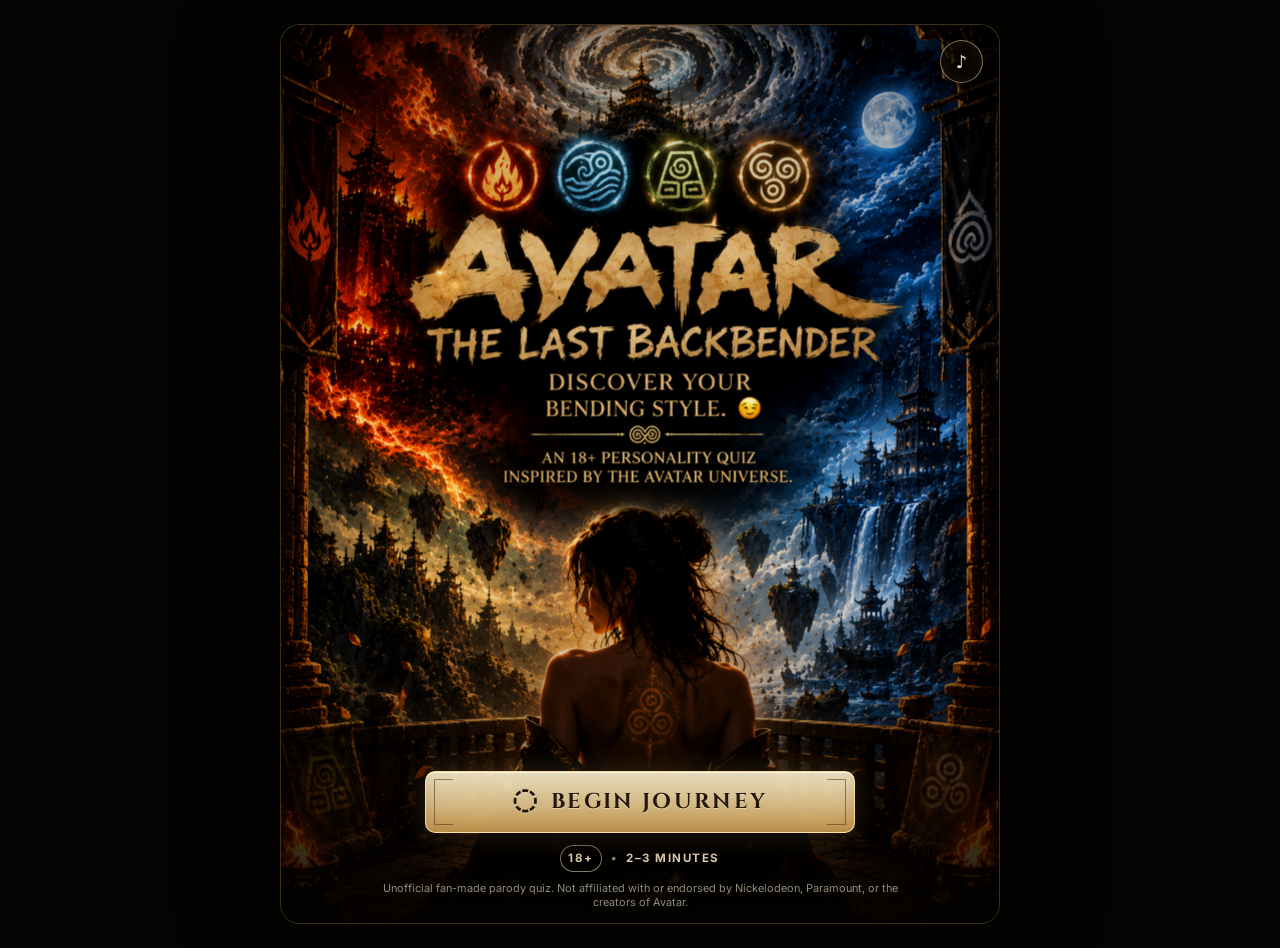
<file: index.html>
<!DOCTYPE html>
<html lang="en">
<head>
  <meta charset="UTF-8" />
  <meta name="viewport" content="width=device-width, initial-scale=1.0" />
  <meta name="description" content="An unofficial, fan-made adult elemental personality quiz." />
  <title>The Last Backbender Quiz</title>
  <link rel="preconnect" href="https://fonts.googleapis.com">
  <link rel="preconnect" href="https://fonts.gstatic.com" crossorigin>
  <link href="https://fonts.googleapis.com/css2?family=Cinzel:wght@600;700&family=Inter:wght@400;500;600;700&display=swap" rel="stylesheet">
  <link rel="stylesheet" href="style.css" />
</head>
<body>
  <div class="ambient ambient-one"></div>
  <div class="ambient ambient-two"></div>
  <div id="elementFX" class="element-fx" aria-hidden="true"></div>

  <main class="app-shell">
    <section id="ageGate" class="age-gate cinematic-intro" aria-label="Quiz introduction">
      <div class="intro-poster">
        <img
          class="intro-poster-image"
          src="assets/intro/hero.png"
          alt="Cinematic four-element fantasy landscape with a robed figure facing the four nations"
          loading="eager"
          fetchpriority="high"
        />
        <div class="intro-vignette" aria-hidden="true"></div>
        <div class="intro-particles" aria-hidden="true">
          <span></span><span></span><span></span><span></span><span></span><span></span>
        </div>

        <div class="intro-controls">
          <button id="introMusicBtn" class="intro-icon-btn" type="button" aria-label="Toggle ambient music" title="Toggle ambient music">♪</button>
        </div>

        <div class="intro-content">
          <button id="enterQuiz" class="journey-btn" type="button">
            <span class="journey-ornament" aria-hidden="true">◌</span>
            <span>Begin Journey</span>
          </button>

          <div class="intro-meta" aria-label="Adult quiz, estimated completion time two to three minutes">
            <span class="intro-age">18+</span>
            <span class="intro-divider" aria-hidden="true">•</span>
            <span>2–3 Minutes</span>
          </div>

          <p class="intro-disclaimer">Unofficial fan-made parody quiz. Not affiliated with or endorsed by Nickelodeon, Paramount, or the creators of Avatar.</p>
        </div>
      </div>
    </section>

    <section id="quizApp" class="hidden">
      <header class="topbar">
        <div>
          <p class="eyebrow" id="sectionLabel">❤️ Love</p>
          <h1>🔥 The Last Backbender</h1>
        </div>
        <div class="topbar-actions">
          <div class="progress-copy"><span id="questionCount">1</span>/16</div>
        </div>
      </header>

      <div class="progress-track" aria-hidden="true">
        <div id="progressBar" class="progress-bar"></div>
      </div>

      <section id="questionCard" class="panel question-card" aria-live="polite"></section>

      <nav class="quiz-nav">
        <button id="backBtn" class="secondary-btn">Back</button>
        <button id="nextBtn" class="primary-btn">Next</button>
      </nav>
    </section>

    <section id="resultScreen" class="hidden">
      <div class="panel result-panel">
        <p class="eyebrow">Your elemental profile</p>
        <h1 id="resultTitle">Your Result</h1>
        <div id="resultCard" class="result-card"></div>
        <div class="result-actions">
          <button id="shareCardBtn" class="primary-btn">Share Result Card</button>
          <button id="saveCardBtn" class="secondary-btn">Save Result Card</button>
          <button id="copyBtn" class="secondary-btn">Copy Text</button>
          <button id="restartBtn" class="ghost-btn">Retake Quiz</button>
        </div>
        <canvas id="shareCanvas" width="1080" height="1350" class="share-canvas" aria-hidden="true"></canvas>
        <p class="legal">This unofficial fan project uses no official artwork and stores no answers on a server.</p>
      </div>
    </section>
  </main>

  <script src="script.js"></script>
</body>
</html>
</file>
<file: style.css>
:root {
  --ink: #f6efe5;
  --muted: #cfc4b8;
  --panel: rgba(20, 20, 23, 0.88);
  --panel-strong: rgba(11, 11, 13, 0.96);
  --line: rgba(255,255,255,0.12);
  --gold: #e2b45c;
  --fire: #d95b3f;
  --water: #4f8fcf;
  --earth: #78934d;
  --air: #d7c99d;
  --shadow: 0 24px 80px rgba(0,0,0,.45);
}

* { box-sizing: border-box; }

html { min-height: 100%; }

body {
  margin: 0;
  min-height: 100vh;
  color: var(--ink);
  font-family: "Inter", system-ui, sans-serif;
  background:
    radial-gradient(circle at top left, rgba(217,91,63,.23), transparent 35%),
    radial-gradient(circle at bottom right, rgba(79,143,207,.25), transparent 38%),
    linear-gradient(145deg, #161312, #0f1117 55%, #12140f);
  overflow-x: hidden;
}

body::before {
  content: "";
  position: fixed;
  inset: 0;
  pointer-events: none;
  opacity: .16;
  background-image:
    linear-gradient(rgba(255,255,255,.025) 1px, transparent 1px),
    linear-gradient(90deg, rgba(255,255,255,.025) 1px, transparent 1px);
  background-size: 36px 36px;
}

.ambient {
  position: fixed;
  width: 340px;
  height: 340px;
  border-radius: 50%;
  filter: blur(90px);
  opacity: .18;
  pointer-events: none;
}
.ambient-one { top: -80px; right: -90px; background: var(--fire); }
.ambient-two { bottom: -100px; left: -100px; background: var(--water); }

.app-shell {
  width: min(760px, calc(100% - 28px));
  margin: 0 auto;
  padding: 28px 0 52px;
  position: relative;
  z-index: 1;
}

.panel {
  background: var(--panel);
  border: 1px solid var(--line);
  border-radius: 26px;
  box-shadow: var(--shadow);
  backdrop-filter: blur(18px);
}

.age-gate {
  min-height: 78vh;
  display: grid;
  place-content: center;
  text-align: center;
  padding: clamp(28px, 6vw, 64px);
}

.seal {
  margin: 0 auto 18px;
  width: 82px;
  height: 82px;
  display: grid;
  place-items: center;
  border-radius: 50%;
  border: 2px solid var(--gold);
  color: var(--gold);
  font-family: "Cinzel", serif;
  font-size: 1.55rem;
  box-shadow: inset 0 0 28px rgba(226,180,92,.18);
}

h1, h2 {
  font-family: "Cinzel", serif;
  letter-spacing: .02em;
}

h1 { margin: 4px 0 14px; font-size: clamp(2rem, 7vw, 3.5rem); }
h2 { font-size: clamp(1.45rem, 4.4vw, 2.05rem); line-height: 1.28; }

.eyebrow {
  margin: 0 0 8px;
  color: var(--gold);
  font-size: .78rem;
  text-transform: uppercase;
  letter-spacing: .18em;
  font-weight: 700;
}

.notice {
  margin: 20px auto 24px;
  max-width: 560px;
  padding: 14px 16px;
  border: 1px solid rgba(226,180,92,.25);
  background: rgba(226,180,92,.08);
  border-radius: 14px;
  color: var(--muted);
  line-height: 1.55;
}

.legal {
  margin-top: 22px;
  font-size: .76rem;
  color: #9f978f;
  line-height: 1.5;
}

.hidden { display: none !important; }

.topbar {
  display: flex;
  align-items: flex-end;
  justify-content: space-between;
  gap: 18px;
  margin: 6px 4px 14px;
}
.topbar h1 { margin: 0; font-size: clamp(1.45rem, 5vw, 2.25rem); }
.progress-copy { color: var(--muted); font-weight: 700; }

.progress-track {
  height: 8px;
  border-radius: 999px;
  background: rgba(255,255,255,.08);
  overflow: hidden;
  margin-bottom: 18px;
}
.progress-bar {
  width: 6.25%;
  height: 100%;
  border-radius: inherit;
  background: linear-gradient(90deg, var(--fire), var(--gold), var(--water));
  transition: width .35s ease;
}

.question-card {
  min-height: 480px;
  padding: clamp(24px, 5vw, 44px);
  animation: rise .3s ease;
}

.question-card .question-copy {
  color: var(--muted);
  line-height: 1.65;
  margin: 0 0 18px;
}
.question-card blockquote {
  margin: 18px 0;
  padding: 16px 18px;
  border-left: 3px solid var(--gold);
  background: rgba(255,255,255,.04);
  border-radius: 0 12px 12px 0;
  font-family: "Cinzel", serif;
}

.answers {
  display: grid;
  gap: 12px;
  margin-top: 22px;
}

.answer {
  width: 100%;
  text-align: left;
  padding: 16px 17px;
  border: 1px solid var(--line);
  background: rgba(255,255,255,.045);
  color: var(--ink);
  border-radius: 15px;
  font: inherit;
  line-height: 1.45;
  cursor: pointer;
  transition: transform .18s ease, border-color .18s ease, background .18s ease;
}
.answer:hover { transform: translateY(-2px); border-color: rgba(226,180,92,.6); }
.answer.selected {
  border-color: var(--gold);
  background: rgba(226,180,92,.13);
  box-shadow: inset 0 0 0 1px rgba(226,180,92,.25);
}

.numeric-wrap {
  margin-top: 22px;
}
.numeric-wrap label {
  display: block;
  margin-bottom: 9px;
  color: var(--muted);
}
.numeric-input {
  width: 100%;
  padding: 17px;
  border: 1px solid var(--line);
  background: rgba(255,255,255,.055);
  color: var(--ink);
  border-radius: 14px;
  font: inherit;
  font-size: 1.1rem;
  outline: none;
}
.numeric-input:focus { border-color: var(--gold); }

.helper {
  margin: 0 0 18px;
  padding: 14px 16px;
  color: var(--ink);
  font-size: .95rem;
  line-height: 1.6;
  background: rgba(226,180,92,.09);
  border: 1px solid rgba(226,180,92,.3);
  border-radius: 14px;
}

.helper strong {
  color: var(--gold);
}

.quiz-nav, .result-actions {
  display: flex;
  gap: 12px;
  margin-top: 16px;
}
.quiz-nav button, .result-actions button { flex: 1; }

button {
  border: 0;
  border-radius: 14px;
  padding: 14px 18px;
  font: inherit;
  font-weight: 700;
  cursor: pointer;
}
button:disabled { opacity: .45; cursor: not-allowed; }
.primary-btn {
  background: linear-gradient(135deg, #efb95a, #d76a44);
  color: #18130d;
}
.secondary-btn {
  background: rgba(255,255,255,.09);
  color: var(--ink);
  border: 1px solid var(--line);
}
.ghost-btn {
  background: transparent;
  color: var(--muted);
  border: 1px dashed var(--line);
}

.result-panel {
  padding: clamp(24px, 5vw, 48px);
  text-align: center;
}
.result-card {
  margin: 26px 0 18px;
  display: grid;
  gap: 12px;
  text-align: left;
}
.result-row {
  border: 1px solid var(--line);
  background: rgba(255,255,255,.045);
  border-radius: 16px;
  padding: 16px;
}
.result-row small {
  display: block;
  color: var(--gold);
  text-transform: uppercase;
  letter-spacing: .12em;
  margin-bottom: 5px;
}
.result-row strong { font-size: 1.08rem; line-height: 1.45; }

@keyframes rise {
  from { opacity: 0; transform: translateY(8px); }
  to { opacity: 1; transform: translateY(0); }
}

@media (max-width: 620px) {
  .app-shell { width: min(100% - 18px, 760px); padding-top: 12px; }
  .question-card { min-height: 520px; }
  .quiz-nav, .result-actions { flex-direction: column; }
}


/* Enhanced elemental animation, transitions, music button, and result card controls */
.element-fx {
  position: fixed;
  inset: 0;
  overflow: hidden;
  pointer-events: none;
  z-index: 0;
}

.fx-particle {
  position: absolute;
  width: var(--size, 12px);
  height: var(--size, 12px);
  left: var(--x, 50%);
  bottom: -40px;
  opacity: 0;
  border-radius: 50%;
  animation: particleRise var(--duration, 4s) ease-out forwards;
}

.fx-fire {
  background: radial-gradient(circle at 35% 35%, #ffd27a, #f06d42 55%, transparent 72%);
  box-shadow: 0 0 18px rgba(240,109,66,.75);
}
.fx-water {
  border: 2px solid rgba(145,211,255,.8);
  background: rgba(79,143,207,.18);
  box-shadow: 0 0 16px rgba(79,143,207,.55);
}
.fx-earth {
  border-radius: 4px;
  background: linear-gradient(135deg, #c0a36a, #6f7e45);
  transform: rotate(var(--rot, 0deg));
}
.fx-air {
  border: 2px solid rgba(240,235,210,.72);
  background: transparent;
  box-shadow: inset 0 0 8px rgba(255,255,255,.15);
}

@keyframes particleRise {
  0% { transform: translate3d(0, 0, 0) scale(.55) rotate(0deg); opacity: 0; }
  15% { opacity: .9; }
  100% { transform: translate3d(var(--drift, 30px), -110vh, 0) scale(1.25) rotate(260deg); opacity: 0; }
}

.topbar-actions {
  display: flex;
  align-items: center;
  gap: 12px;
}

.icon-btn {
  width: 42px;
  height: 42px;
  padding: 0;
  border-radius: 50%;
  display: grid;
  place-items: center;
  color: var(--ink);
  background: rgba(255,255,255,.08);
  border: 1px solid var(--line);
  font-size: 1.15rem;
}
.icon-btn.active {
  color: #17120d;
  background: linear-gradient(135deg, #efb95a, #d76a44);
}

.question-card.transition-out {
  animation: cardOut .22s ease forwards;
}
.question-card.transition-in {
  animation: cardIn .34s cubic-bezier(.2,.8,.2,1) forwards;
}

@keyframes cardOut {
  to { opacity: 0; transform: translateX(-18px) scale(.985); }
}
@keyframes cardIn {
  from { opacity: 0; transform: translateX(22px) scale(.985); }
  to { opacity: 1; transform: translateX(0) scale(1); }
}

.result-panel {
  position: relative;
  overflow: hidden;
}
.result-panel::before {
  content: "";
  position: absolute;
  inset: -30%;
  background:
    conic-gradient(from 0deg,
      rgba(217,91,63,.12),
      rgba(79,143,207,.12),
      rgba(120,147,77,.12),
      rgba(215,201,157,.12),
      rgba(217,91,63,.12));
  animation: resultAura 18s linear infinite;
  pointer-events: none;
}
.result-panel > * {
  position: relative;
  z-index: 1;
}
@keyframes resultAura {
  to { transform: rotate(360deg); }
}

.result-row {
  transition: transform .2s ease, border-color .2s ease;
}
.result-row:hover {
  transform: translateY(-2px);
  border-color: rgba(226,180,92,.45);
}

.share-canvas {
  position: fixed;
  left: -99999px;
  top: -99999px;
  width: 1px;
  height: 1px;
}

@media (prefers-reduced-motion: reduce) {
  *, *::before, *::after {
    animation-duration: .01ms !important;
    animation-iteration-count: 1 !important;
    scroll-behavior: auto !important;
  }
}


/* Original question and result artwork */
.intro-art {
  display: flex;
  justify-content: center;
  gap: 12px;
  margin: 18px auto 24px;
  font-size: clamp(1.7rem, 7vw, 2.6rem);
}

.intro-art span {
  width: 62px;
  height: 62px;
  display: grid;
  place-items: center;
  border: 1px solid var(--line);
  border-radius: 18px;
  background: rgba(255,255,255,.055);
  box-shadow: inset 0 0 24px rgba(255,255,255,.04);
}

.question-art,
.result-art {
  display: block;
  width: 100%;
  object-fit: cover;
  border: 1px solid var(--line);
  box-shadow: 0 18px 45px rgba(0,0,0,.28);
}

.question-art {
  aspect-ratio: 16 / 9;
  border-radius: 20px;
  margin: 0 0 24px;
}

.result-art {
  aspect-ratio: 16 / 9;
  border-radius: 18px;
  margin-bottom: 4px;
}

@media (max-width: 620px) {
  .question-card { padding: 18px; }
  .question-art { border-radius: 16px; margin-bottom: 18px; }
  .intro-art span { width: 52px; height: 52px; border-radius: 15px; }
}


/* Cinematic question framing and combination-driven result scenes */
.question-art {
  background: #121418;
  filter: saturate(1.08) contrast(1.03);
  transition: transform .35s ease, filter .35s ease;
}
.question-card:hover .question-art { transform: scale(1.012); filter: saturate(1.16) contrast(1.05); }

body[data-result-element="fire"] { --result-accent: #ef744d; --result-glow: rgba(239,116,77,.5); }
body[data-result-element="water"] { --result-accent: #66afe1; --result-glow: rgba(102,175,225,.5); }
body[data-result-element="earth"] { --result-accent: #9bb768; --result-glow: rgba(155,183,104,.5); }
body[data-result-element="air"] { --result-accent: #e2d7ad; --result-glow: rgba(226,215,173,.45); }
body[data-result-element] .result-panel { border-color: color-mix(in srgb, var(--result-accent) 55%, transparent); }
body[data-result-element] .result-panel::before { opacity: .65; }

.result-card { gap: 18px; }
.result-portrait {
  position: relative;
  min-height: 500px;
  overflow: hidden;
  border-radius: 24px;
  border: 1px solid color-mix(in srgb, var(--result-accent, var(--gold)) 60%, transparent);
  background: #101218;
  box-shadow: 0 28px 75px rgba(0,0,0,.52), 0 0 48px var(--result-glow, rgba(226,180,92,.25));
  isolation: isolate;
}
.result-portrait .result-art { width: 100%; height: 100%; min-height: 500px; margin: 0; border: 0; border-radius: 0; object-fit: cover; }
.portrait-aura {
  position: absolute; inset: 8% 15% 20%; border-radius: 50%;
  background: radial-gradient(circle, var(--result-glow, rgba(226,180,92,.4)), transparent 68%);
  filter: blur(22px); mix-blend-mode: screen; animation: portraitPulse 4s ease-in-out infinite;
}
.trait-orbit { position: absolute; inset: 0; pointer-events: none; }
.scene-token {
  position: absolute; width: min(42%, 250px); padding: 10px 12px;
  border: 1px solid rgba(255,255,255,.2); border-radius: 15px;
  background: linear-gradient(145deg, rgba(10,11,15,.88), rgba(30,28,29,.72));
  box-shadow: 0 12px 30px rgba(0,0,0,.38), inset 0 0 22px rgba(255,255,255,.03);
  backdrop-filter: blur(10px); color: var(--ink);
}
.scene-token small { display:block; color:var(--result-accent,var(--gold)); text-transform:uppercase; letter-spacing:.14em; font-size:.59rem; }
.scene-token strong { display:block; margin-top:3px; font-size:.78rem; line-height:1.2; }
.token-icon { float:left; display:grid; place-items:center; width:38px; height:38px; margin-right:9px; border-radius:50%; background:rgba(255,255,255,.08); font-size:1.35rem; }
.token-kink { left: 3.5%; top: 7%; transform: rotate(-2deg); }
.token-love { right: 3.5%; top: 9%; transform: rotate(2deg); }
.token-mask { left: 3.5%; bottom: 20%; transform: rotate(1deg); }
.token-hidden { right: 3.5%; bottom: 22%; transform: rotate(-1deg); }
.token-quirk { left: 17%; right: 17%; bottom: 4%; width:auto; max-width:none; text-align:left; }
.token-quirk strong { font-size:.72rem; }
.result-nameplate { position:absolute; left:50%; top:55%; transform:translate(-50%,-50%); text-align:center; text-shadow:0 4px 18px #000; width:60%; }
.result-nameplate span { display:block; font-family:"Cinzel",serif; font-weight:700; font-size:clamp(1.7rem,7vw,3.5rem); }
.result-nameplate small { color:#f0dfbf; text-transform:uppercase; letter-spacing:.15em; font-weight:700; font-size:.62rem; }
.result-breakdown { display:grid; gap:12px; }
body[data-result-element] .result-row small { color:var(--result-accent); }

/* Trait-specific visual signatures */
.token-dragon-fire { box-shadow: 0 0 28px rgba(255,102,55,.45); }
.token-lightning, .token-blue-fire { box-shadow: 0 0 28px rgba(90,160,255,.45); }
.token-blood { box-shadow: 0 0 28px rgba(180,20,45,.42); }
.token-healing, .token-soulmate { box-shadow: 0 0 28px rgba(115,220,220,.35); }
.token-lava, .token-combustion { box-shadow: 0 0 30px rgba(255,120,30,.46); }
.token-metal { box-shadow: 0 0 28px rgba(190,200,215,.3); }
.token-chaotic, .token-feral, .token-unpredictable { animation: playfulTilt 3s ease-in-out infinite; }

@keyframes portraitPulse { 50% { transform:scale(1.08); opacity:.72; } }
@keyframes playfulTilt { 50% { transform:rotate(2.5deg) translateY(-3px); } }

@media (max-width: 620px) {
  .result-portrait, .result-portrait .result-art { min-height: 540px; }
  .scene-token { width: 45%; padding: 8px; }
  .scene-token strong { font-size:.68rem; }
  .token-icon { width:32px; height:32px; font-size:1.05rem; }
  .token-kink,.token-love { top:4%; }
  .token-mask,.token-hidden { bottom:23%; }
  .token-quirk { left:5%; right:5%; bottom:4%; }
  .result-nameplate { top:51%; width:72%; }
}


/* =========================================================
   POLISHED ORIGINAL LAYOUT
   Keeps the existing image-above-question structure while
   adding elemental identity, parchment texture, framed art,
   upgraded answers, artifact inputs, and softer motion.
   ========================================================= */

.question-card {
  position: relative;
  overflow: hidden;
  border-color: var(--theme-line, var(--line));
  background:
    radial-gradient(circle at 10% 0%, var(--theme-wash, rgba(226,180,92,.07)), transparent 34%),
    linear-gradient(145deg, rgba(25,23,22,.96), rgba(12,13,16,.94));
  box-shadow:
    0 28px 85px rgba(0,0,0,.48),
    inset 0 1px rgba(255,255,255,.035);
}

.question-card::before {
  content: "";
  position: absolute;
  inset: 0;
  pointer-events: none;
  opacity: .16;
  background:
    repeating-linear-gradient(0deg, rgba(255,255,255,.025) 0 1px, transparent 1px 5px),
    repeating-linear-gradient(90deg, rgba(255,255,255,.015) 0 1px, transparent 1px 8px);
  mix-blend-mode: screen;
}

.question-card > * {
  position: relative;
  z-index: 1;
}

.question-card[data-theme="water"] {
  --theme: #69a9db;
  --theme-soft: rgba(79,143,207,.18);
  --theme-line: rgba(105,169,219,.42);
  --theme-wash: rgba(79,143,207,.16);
}

.question-card[data-theme="fire"] {
  --theme: #ef8158;
  --theme-soft: rgba(217,91,63,.18);
  --theme-line: rgba(239,129,88,.43);
  --theme-wash: rgba(217,91,63,.17);
}

.question-card[data-theme="earth"] {
  --theme: #9bb768;
  --theme-soft: rgba(120,147,77,.18);
  --theme-line: rgba(155,183,104,.42);
  --theme-wash: rgba(120,147,77,.16);
}

.question-card[data-theme="seal"] {
  --theme: #d0ad68;
  --theme-soft: rgba(208,173,104,.17);
  --theme-line: rgba(208,173,104,.46);
  --theme-wash: rgba(135,105,57,.18);
}

.question-card[data-theme="air"] {
  --theme: #e2d7ad;
  --theme-soft: rgba(215,201,157,.16);
  --theme-line: rgba(226,215,173,.40);
  --theme-wash: rgba(215,201,157,.14);
}

/* Framed artwork */
.question-art {
  position: relative;
  padding: 7px;
  border: 1px solid color-mix(in srgb, var(--theme, var(--gold)) 55%, transparent);
  background:
    linear-gradient(135deg, rgba(255,255,255,.13), transparent 28%),
    linear-gradient(145deg, #6e4d26, #2b2118 42%, #8a6535 75%, #342419);
  box-shadow:
    0 22px 50px rgba(0,0,0,.36),
    inset 0 0 0 2px rgba(255,226,162,.10),
    inset 0 0 18px rgba(0,0,0,.42);
  filter: saturate(1.08) contrast(1.04);
  transform-origin: center;
}

.question-card.transition-in .question-art {
  animation: artReveal .55s cubic-bezier(.2,.8,.2,1) both;
}

@keyframes artReveal {
  from { opacity: .65; transform: scale(1.025); filter: saturate(.85) contrast(.95); }
  to { opacity: 1; transform: scale(1); filter: saturate(1.08) contrast(1.04); }
}

/* Question copy reads like a parchment insert without changing layout */
.question-card h2,
.question-card .question-copy,
.question-card blockquote,
.numeric-wrap,
.answers {
  max-width: 100%;
}

.question-card h2 {
  margin: 4px 0 14px;
  color: #fff8eb;
  text-shadow: 0 2px 14px rgba(0,0,0,.42);
}

.question-card .question-copy {
  padding: 14px 16px;
  border: 1px solid rgba(226,180,92,.16);
  border-radius: 14px;
  color: #ded2c2;
  background:
    repeating-linear-gradient(0deg, rgba(94,62,31,.025) 0 1px, transparent 1px 5px),
    linear-gradient(145deg, rgba(232,210,169,.10), rgba(116,80,42,.055));
  box-shadow: inset 0 1px rgba(255,255,255,.035);
}

.question-card blockquote {
  border-left-color: var(--theme, var(--gold));
  background:
    linear-gradient(90deg, var(--theme-soft, rgba(226,180,92,.10)), rgba(255,255,255,.025));
}

/* Answer buttons */
.answers {
  gap: 11px;
}

.answer {
  display: grid;
  grid-template-columns: 34px 1fr;
  align-items: center;
  gap: 11px;
  padding: 14px 15px;
  border-color: color-mix(in srgb, var(--theme, var(--gold)) 26%, var(--line));
  background:
    linear-gradient(135deg, rgba(244,224,183,.075), rgba(75,51,28,.035)),
    rgba(255,255,255,.025);
  box-shadow:
    inset 0 1px rgba(255,255,255,.04),
    0 6px 18px rgba(0,0,0,.12);
}

.answer::after {
  content: "";
  position: absolute;
  inset: 0;
  border-radius: inherit;
  pointer-events: none;
  opacity: 0;
  background: linear-gradient(110deg, transparent 20%, rgba(255,255,255,.10), transparent 80%);
  transform: translateX(-100%);
}

.answer {
  position: relative;
  overflow: hidden;
}

.answer:hover {
  transform: translateY(-2px);
  border-color: color-mix(in srgb, var(--theme, var(--gold)) 68%, transparent);
  background:
    linear-gradient(135deg, var(--theme-soft, rgba(226,180,92,.13)), rgba(255,255,255,.035));
}

.answer:hover::after {
  opacity: 1;
  animation: answerGlint .75s ease;
}

.answer:active {
  transform: translateY(0) scale(.992);
}

.answer.selected {
  border-color: var(--theme, var(--gold));
  background:
    linear-gradient(135deg, var(--theme-soft, rgba(226,180,92,.16)), rgba(255,255,255,.045));
  box-shadow:
    inset 0 0 0 1px color-mix(in srgb, var(--theme, var(--gold)) 35%, transparent),
    0 0 24px color-mix(in srgb, var(--theme, var(--gold)) 22%, transparent);
}

.answer-rune {
  width: 30px;
  height: 30px;
  display: grid;
  place-items: center;
  border: 1px solid color-mix(in srgb, var(--theme, var(--gold)) 50%, transparent);
  border-radius: 50%;
  color: var(--theme, var(--gold));
  background: rgba(7,8,10,.28);
  box-shadow: inset 0 0 12px var(--theme-soft, rgba(226,180,92,.12));
  font-family: "Cinzel", serif;
  font-size: .88rem;
  transition: transform .18s ease, background .18s ease;
}

.answer:hover .answer-rune,
.answer.selected .answer-rune {
  transform: rotate(12deg) scale(1.05);
  background: var(--theme-soft, rgba(226,180,92,.15));
}

.answer-text {
  min-width: 0;
}

@keyframes answerGlint {
  to { transform: translateX(100%); }
}

/* Numeric questions as in-world artifacts */
.helper {
  display: grid;
  grid-template-columns: 34px 1fr;
  align-items: start;
  gap: 11px;
  border-color: color-mix(in srgb, var(--theme, var(--gold)) 38%, transparent);
  background:
    repeating-linear-gradient(0deg, rgba(97,63,28,.028) 0 1px, transparent 1px 5px),
    linear-gradient(145deg, rgba(226,180,92,.13), rgba(90,59,28,.065));
}

.helper-icon {
  width: 31px;
  height: 31px;
  display: grid;
  place-items: center;
  border: 1px solid color-mix(in srgb, var(--theme, var(--gold)) 45%, transparent);
  border-radius: 10px;
  background: rgba(9,10,12,.28);
}

.numeric-field {
  position: relative;
}

.numeric-icon {
  position: absolute;
  left: 15px;
  top: 50%;
  z-index: 2;
  transform: translateY(-50%);
  pointer-events: none;
  filter: drop-shadow(0 2px 4px rgba(0,0,0,.34));
}

.numeric-input {
  padding-left: 50px;
  border-color: color-mix(in srgb, var(--theme, var(--gold)) 34%, var(--line));
  background:
    linear-gradient(145deg, rgba(241,220,178,.075), rgba(83,55,27,.035)),
    rgba(255,255,255,.03);
  box-shadow:
    inset 0 2px 10px rgba(0,0,0,.18),
    inset 0 1px rgba(255,255,255,.04);
}

.numeric-input:focus {
  border-color: var(--theme, var(--gold));
  box-shadow:
    0 0 0 3px color-mix(in srgb, var(--theme, var(--gold)) 18%, transparent),
    0 0 24px color-mix(in srgb, var(--theme, var(--gold)) 18%, transparent),
    inset 0 2px 10px rgba(0,0,0,.16);
}

.question-card[data-theme="seal"] .numeric-field::after {
  content: "LOCKING SEAL";
  position: absolute;
  right: 13px;
  top: 50%;
  transform: translateY(-50%);
  color: rgba(226,180,92,.62);
  font-family: "Cinzel", serif;
  font-size: .58rem;
  font-weight: 800;
  letter-spacing: .13em;
  pointer-events: none;
}

.question-card[data-theme="seal"] .numeric-input {
  padding-right: 112px;
}

/* Section-specific atmospheric accents */
.question-card[data-theme="water"]::after,
.question-card[data-theme="fire"]::after,
.question-card[data-theme="earth"]::after,
.question-card[data-theme="seal"]::after,
.question-card[data-theme="air"]::after {
  content: "";
  position: absolute;
  inset: auto -15% -90px;
  height: 150px;
  pointer-events: none;
  opacity: .18;
  filter: blur(2px);
}

.question-card[data-theme="water"]::after {
  background: repeating-radial-gradient(ellipse at center, transparent 0 18px, rgba(105,169,219,.38) 19px 21px, transparent 22px 36px);
  animation: waterDrift 7s linear infinite;
}

.question-card[data-theme="fire"]::after {
  background:
    radial-gradient(circle at 18% 70%, rgba(255,174,86,.55) 0 3px, transparent 4px),
    radial-gradient(circle at 42% 35%, rgba(239,91,63,.55) 0 4px, transparent 5px),
    radial-gradient(circle at 71% 62%, rgba(255,206,112,.45) 0 3px, transparent 4px);
  background-size: 130px 110px;
  animation: emberFloat 5s linear infinite;
}

.question-card[data-theme="earth"]::after,
.question-card[data-theme="seal"]::after {
  background:
    linear-gradient(35deg, transparent 43%, rgba(155,183,104,.22) 44% 47%, transparent 48%),
    linear-gradient(-35deg, transparent 43%, rgba(208,173,104,.18) 44% 47%, transparent 48%);
  background-size: 54px 34px;
}

.question-card[data-theme="air"]::after {
  background: repeating-radial-gradient(ellipse at center, transparent 0 22px, rgba(226,215,173,.30) 23px 25px, transparent 26px 42px);
  animation: airDrift 9s linear infinite;
}

@keyframes waterDrift {
  to { transform: translateX(80px); }
}

@keyframes emberFloat {
  from { transform: translateY(25px); }
  to { transform: translateY(-55px); }
}

@keyframes airDrift {
  to { transform: translateX(-90px) skewX(-8deg); }
}

/* Page-turn feeling without replacing the layout */
.question-card.transition-out {
  transform-origin: left center;
  animation: pageTurnOut .22s ease forwards;
}

.question-card.transition-in {
  transform-origin: right center;
  animation: pageTurnIn .38s cubic-bezier(.2,.8,.2,1) forwards;
}

@keyframes pageTurnOut {
  to {
    opacity: 0;
    transform: perspective(900px) rotateY(-4deg) translateX(-13px) scale(.988);
    filter: blur(1px);
  }
}

@keyframes pageTurnIn {
  from {
    opacity: 0;
    transform: perspective(900px) rotateY(4deg) translateX(18px) scale(.988);
    filter: blur(1px);
  }
  to {
    opacity: 1;
    transform: perspective(900px) rotateY(0) translateX(0) scale(1);
    filter: blur(0);
  }
}

@media (max-width: 620px) {
  .question-card {
    border-radius: 22px;
  }

  .answer {
    grid-template-columns: 30px 1fr;
    gap: 9px;
    padding: 13px 12px;
  }

  .answer-rune {
    width: 28px;
    height: 28px;
  }

  .helper {
    grid-template-columns: 30px 1fr;
    padding: 13px;
  }

  .helper-icon {
    width: 28px;
    height: 28px;
  }

  .question-card[data-theme="seal"] .numeric-field::after {
    display: none;
  }

  .question-card[data-theme="seal"] .numeric-input {
    padding-right: 17px;
    padding-left: 50px;
  }
}


/* =========================================================
   CINEMATIC OPENING SCREEN
   Full-screen 4:5 game-cover treatment. The existing quiz,
   question themes, scoring, and result screens remain intact.
   ========================================================= */

body:has(.cinematic-intro:not(.hidden)) {
  background: #050403;
}

body:has(.cinematic-intro:not(.hidden))::before,
body:has(.cinematic-intro:not(.hidden)) .ambient {
  opacity: 0;
}

body:has(.cinematic-intro:not(.hidden)) .app-shell {
  width: 100%;
  max-width: none;
  padding: 0;
}

.cinematic-intro {
  width: 100%;
  min-height: 100svh;
  display: grid;
  place-items: center;
  padding: 0;
  overflow: hidden;
  background: #050403;
  animation: introFadeIn 1.25s ease both;
}

.intro-poster {
  position: relative;
  width: min(100vw, calc(100svh * .8), 760px);
  min-height: 100svh;
  aspect-ratio: 4 / 5;
  overflow: hidden;
  isolation: isolate;
  background: #080604;
  box-shadow: 0 0 90px rgba(0,0,0,.82);
}

.intro-poster-image {
  position: absolute;
  inset: 0;
  width: 100%;
  height: 100%;
  display: block;
  object-fit: cover;
  object-position: center;
  transform: scale(1.015);
  filter: saturate(1.05) contrast(1.04) brightness(.95);
  animation: introImageReveal 1.6s cubic-bezier(.2,.8,.2,1) both;
}

.intro-vignette {
  position: absolute;
  inset: 0;
  z-index: 1;
  pointer-events: none;
  background:
    linear-gradient(to bottom, rgba(0,0,0,.10) 0%, transparent 35%, transparent 62%, rgba(3,2,1,.25) 75%, rgba(3,2,1,.92) 100%),
    radial-gradient(circle at center, transparent 45%, rgba(0,0,0,.32) 100%);
}

.intro-controls {
  position: absolute;
  z-index: 5;
  top: max(15px, env(safe-area-inset-top));
  right: 16px;
  opacity: 0;
  animation: introPieceIn .7s ease 1.05s forwards;
}

.intro-icon-btn {
  width: 43px;
  height: 43px;
  padding: 0;
  display: grid;
  place-items: center;
  border: 1px solid rgba(244,216,158,.52);
  border-radius: 50%;
  color: #f7e6c3;
  background: rgba(9,7,5,.56);
  box-shadow: 0 8px 28px rgba(0,0,0,.42), inset 0 0 18px rgba(226,180,92,.08);
  backdrop-filter: blur(9px);
  font-size: 1.12rem;
}

.intro-icon-btn.active {
  color: #181109;
  border-color: #f0c36f;
  background: linear-gradient(145deg, #f3cf82, #c88036);
  box-shadow: 0 0 26px rgba(226,180,92,.42);
}

.intro-content {
  position: absolute;
  z-index: 4;
  left: clamp(18px, 5vw, 42px);
  right: clamp(18px, 5vw, 42px);
  bottom: max(13px, env(safe-area-inset-bottom));
  display: grid;
  justify-items: center;
  text-align: center;
  opacity: 0;
  transform: translateY(18px);
  animation: introPieceIn .75s cubic-bezier(.2,.8,.2,1) 1.15s forwards;
}

.journey-btn {
  position: relative;
  width: min(100%, 430px);
  min-height: 62px;
  display: inline-flex;
  align-items: center;
  justify-content: center;
  gap: 11px;
  padding: 15px 26px;
  overflow: hidden;
  border: 1px solid rgba(255,225,162,.88);
  border-radius: 10px;
  color: #25180b;
  background:
    linear-gradient(180deg, rgba(255,246,213,.9), rgba(211,164,86,.92)),
    repeating-linear-gradient(0deg, rgba(92,55,23,.08) 0 1px, transparent 1px 5px);
  box-shadow:
    0 10px 30px rgba(0,0,0,.48),
    0 0 28px rgba(226,180,92,.22),
    inset 0 1px rgba(255,255,255,.72),
    inset 0 -8px 18px rgba(96,56,19,.13);
  font-family: "Cinzel", serif;
  font-size: clamp(1rem, 4.6vw, 1.34rem);
  font-weight: 700;
  letter-spacing: .11em;
  text-transform: uppercase;
  text-shadow: 0 1px rgba(255,255,255,.4);
  animation: journeyPulse 3.8s ease-in-out 2.4s infinite;
}

.journey-btn::before,
.journey-btn::after {
  content: "";
  position: absolute;
  top: 7px;
  bottom: 7px;
  width: 18px;
  border-top: 1px solid rgba(80,48,18,.55);
  border-bottom: 1px solid rgba(80,48,18,.55);
}

.journey-btn::before { left: 8px; border-left: 1px solid rgba(80,48,18,.55); }
.journey-btn::after { right: 8px; border-right: 1px solid rgba(80,48,18,.55); }

.journey-btn:hover {
  transform: translateY(-2px);
  filter: brightness(1.06);
}

.journey-btn:active {
  transform: translateY(0) scale(.985);
}

.journey-ornament {
  font-size: 1.35em;
  line-height: 1;
}

.intro-meta {
  display: flex;
  align-items: center;
  justify-content: center;
  gap: 9px;
  margin-top: 12px;
  color: #ead8b7;
  font-size: .72rem;
  font-weight: 700;
  letter-spacing: .13em;
  text-transform: uppercase;
  text-shadow: 0 2px 8px #000;
}

.intro-age {
  display: inline-grid;
  place-items: center;
  min-width: 34px;
  height: 27px;
  padding: 0 7px;
  border: 1px solid rgba(234,216,183,.58);
  border-radius: 999px;
  background: rgba(0,0,0,.42);
}

.intro-divider { opacity: .6; }

.intro-disclaimer {
  max-width: 560px;
  margin: 9px 0 0;
  color: rgba(238,226,204,.62);
  font-size: clamp(.56rem, 2.2vw, .68rem);
  line-height: 1.35;
  text-shadow: 0 2px 7px #000;
}

.intro-particles {
  position: absolute;
  inset: 0;
  z-index: 3;
  pointer-events: none;
  overflow: hidden;
}

.intro-particles span {
  position: absolute;
  left: var(--left);
  bottom: -5%;
  width: var(--size);
  height: var(--size);
  border-radius: 50%;
  opacity: 0;
  background: radial-gradient(circle, #ffd27a 0 18%, #dc7542 35%, transparent 72%);
  box-shadow: 0 0 13px rgba(235,112,59,.65);
  animation: introEmber var(--duration) linear var(--delay) infinite;
}

.intro-particles span:nth-child(1) { --left: 8%; --size: 8px; --duration: 7.4s; --delay: .2s; }
.intro-particles span:nth-child(2) { --left: 21%; --size: 5px; --duration: 8.8s; --delay: 1.5s; }
.intro-particles span:nth-child(3) { --left: 43%; --size: 7px; --duration: 7.8s; --delay: 2.4s; }
.intro-particles span:nth-child(4) { --left: 66%; --size: 5px; --duration: 9.2s; --delay: .9s; }
.intro-particles span:nth-child(5) { --left: 81%; --size: 9px; --duration: 8.2s; --delay: 2.9s; }
.intro-particles span:nth-child(6) { --left: 94%; --size: 6px; --duration: 7.1s; --delay: 1.9s; }

.intro-leaving {
  animation: introLeave .54s ease forwards !important;
  pointer-events: none;
}

.quiz-entering {
  animation: quizReveal .68s cubic-bezier(.2,.8,.2,1) both;
}

@keyframes introFadeIn {
  from { opacity: 0; background: #000; }
  to { opacity: 1; background: #050403; }
}

@keyframes introImageReveal {
  from { opacity: 0; transform: scale(1.09); filter: saturate(.65) contrast(.92) brightness(.42); }
  to { opacity: 1; transform: scale(1.015); filter: saturate(1.05) contrast(1.04) brightness(.95); }
}

@keyframes introPieceIn {
  to { opacity: 1; transform: translateY(0); }
}

@keyframes journeyPulse {
  0%, 72%, 100% { box-shadow: 0 10px 30px rgba(0,0,0,.48), 0 0 28px rgba(226,180,92,.22), inset 0 1px rgba(255,255,255,.72), inset 0 -8px 18px rgba(96,56,19,.13); }
  82% { box-shadow: 0 10px 30px rgba(0,0,0,.48), 0 0 44px rgba(238,188,91,.52), inset 0 1px rgba(255,255,255,.82), inset 0 -8px 18px rgba(96,56,19,.10); }
}

@keyframes introEmber {
  0% { opacity: 0; transform: translate3d(0,0,0) scale(.6); }
  12% { opacity: .9; }
  100% { opacity: 0; transform: translate3d(45px,-108svh,0) scale(1.3); }
}

@keyframes introLeave {
  to { opacity: 0; transform: scale(1.025); filter: blur(4px); }
}

@keyframes quizReveal {
  from { opacity: 0; transform: translateY(20px); }
  to { opacity: 1; transform: translateY(0); }
}

@media (min-width: 761px) {
  .cinematic-intro {
    padding: 24px;
  }

  .intro-poster {
    min-height: min(92svh, 950px);
    border: 1px solid rgba(226,180,92,.24);
    border-radius: 20px;
  }
}

@media (max-width: 620px) {
  .intro-poster {
    width: 100vw;
    min-height: 100svh;
  }

  .journey-btn {
    min-height: 58px;
  }
}

@media (prefers-reduced-motion: reduce) {
  .cinematic-intro,
  .intro-poster-image,
  .intro-controls,
  .intro-content,
  .journey-btn,
  .intro-particles span,
  .intro-leaving,
  .quiz-entering {
    animation: none !important;
    opacity: 1;
    transform: none;
    filter: none;
  }
}
</file>
